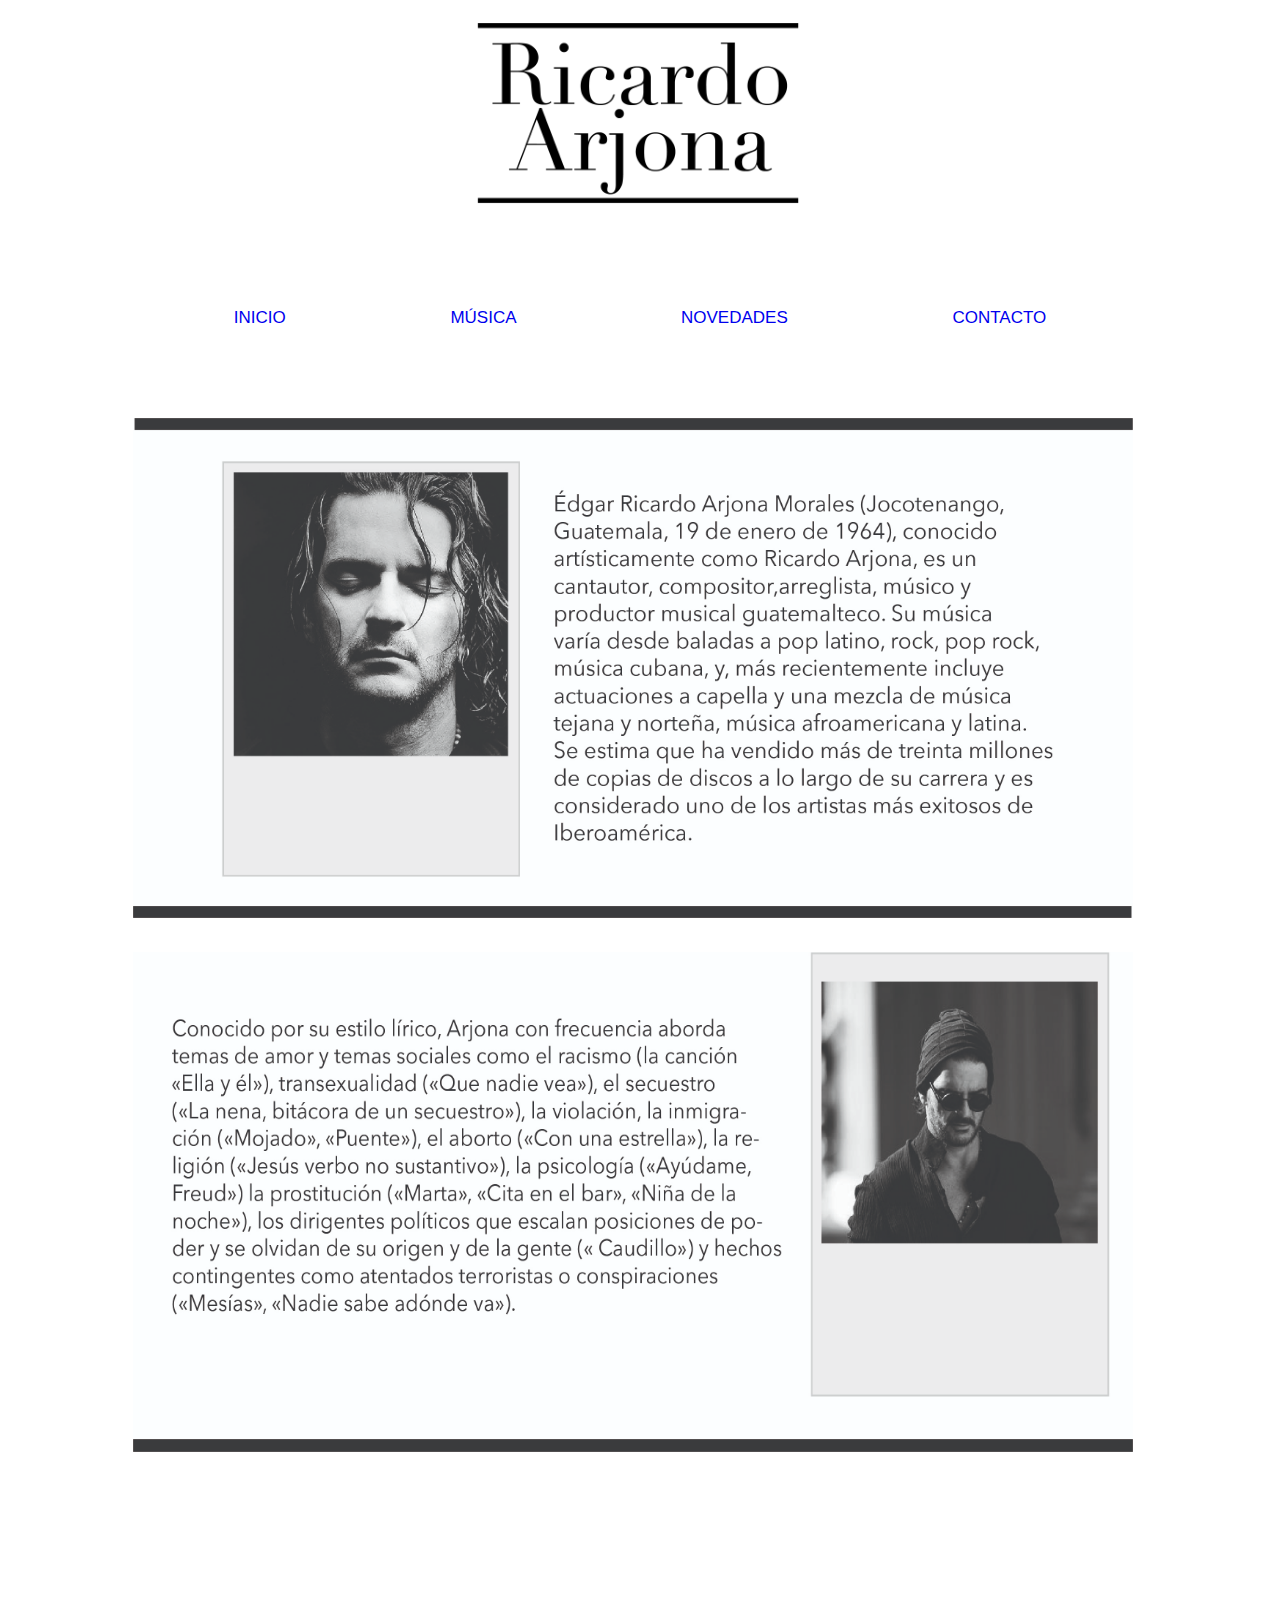
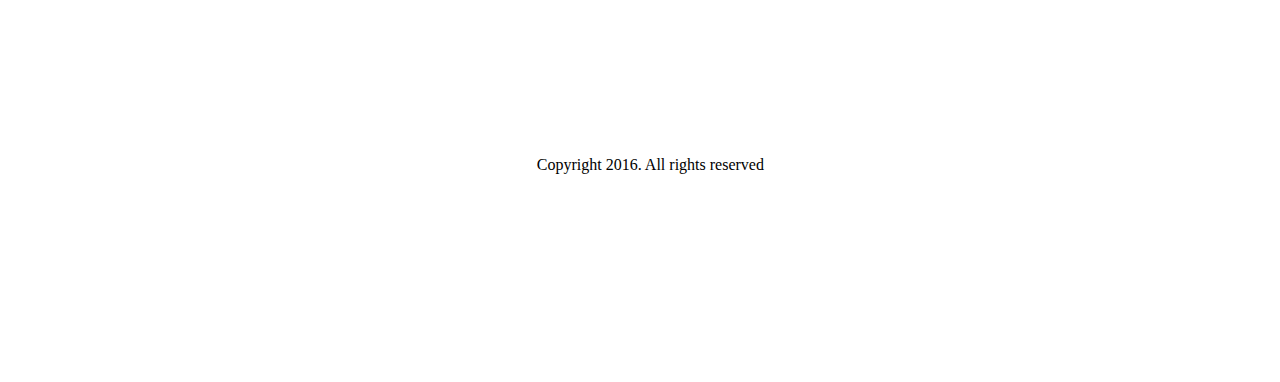
<file: index.html>
<!DOCTYPE html>
<html lang="en">
<head>
    <meta charset="UTF-8">
    <meta name="viewport" content="width=device-width, initial-scale=1.0">
    <meta http-equiv="X-UA-Compatible" content="ie=edge">
    <title>Ricardo Arjona</title>
    <link rel="stylesheet" href="css/style.css">
</head>
<body>
    <header>
           
        <img class="encabezado" src="images/ricardoarjona.png" alt="" width="350">
        
    </header>

    <nav>
        <ul>
           <li><a href="index.html">INICIO</a>
            <li><a href="musica.html">MÚSICA</a></li>
            <li><a href="index.html">NOVEDADES</a>
            <li><a href="index.html">CONTACTO</a>      
              </ul>
    </nav>
 <img class="bio" src="images/bio.jpg" >
 
 <img class="bio" src="images/raa.jpg" >

 <footer> Copyright 2016. All rights reserved </footer>


</body>
</html>
</file>
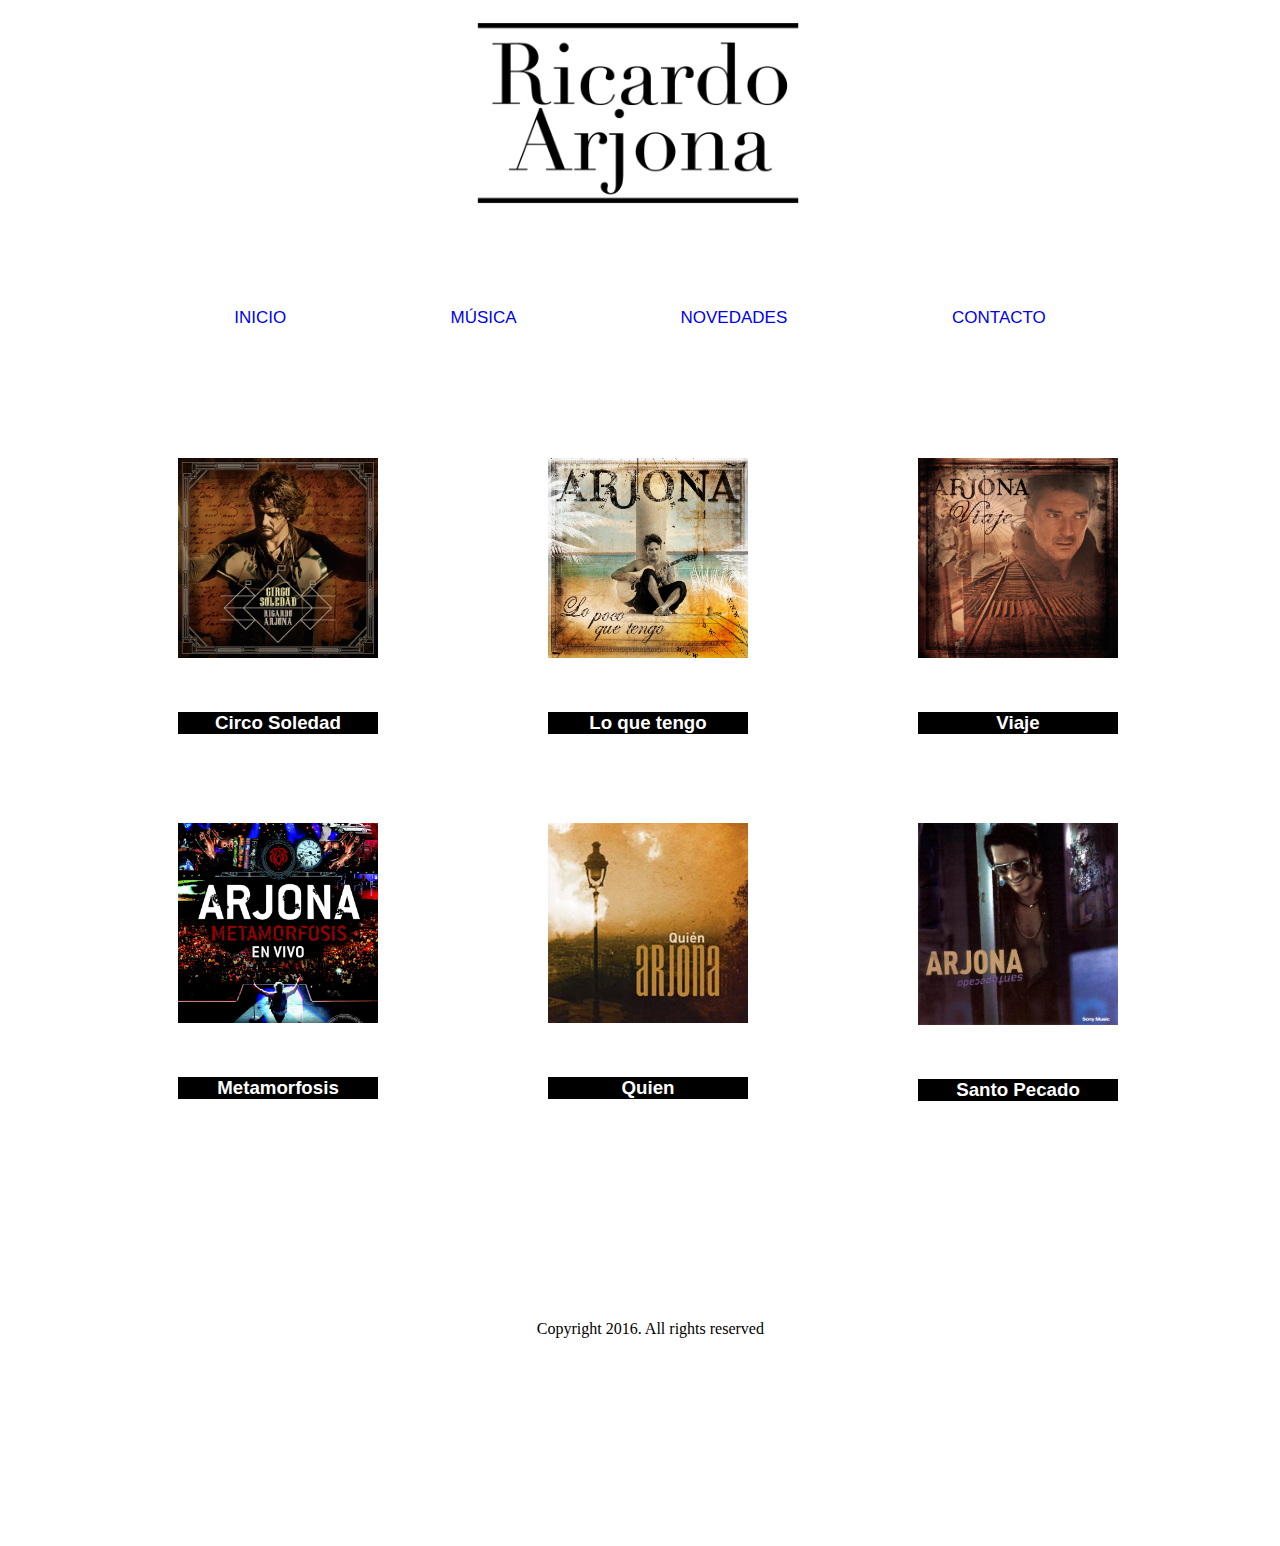
<file: musica.html>
<!DOCTYPE html>
<html lang="en">
<head>
    <meta charset="UTF-8">
    <meta name="viewport" content="width=device-width, initial-scale=1.0">
    <meta http-equiv="X-UA-Compatible" content="ie=edge">
    <title>Ricardo Arjona</title>
    <link rel="stylesheet" href="css/style.css">
</head>
<body>
    <header>
           
        <img class="encabezado" src="images/ricardoarjona.png" alt="" width="350">
        
    </header>

    <nav>
        <ul>
            <li><a href="index.html">INICIO</a></li>
            <li><a href="musica.html">MÚSICA</a>
            <li><a href="musica.html">NOVEDADES</a>
            <li><a href="musica.html">CONTACTO</a>
        </ul>
    </nav>

    <div id="album">
        <img src="images/cover1.jpg" alt="" width="200">
        <h3>Circo Soledad</h3>
    </div>

    <div id="album">
            <img src="images/cover2.jpg" alt="" width="200">
            <h3>Lo que tengo</h3>
     </div>

     <div id="album">
            <img src="images/Cover3.jpg" alt="" width="200">
            <h3>Viaje</h3>
    </div>

    <div id="album">
            <img src="images/cover4.jpg" alt="" width="200">
            <h3>Metamorfosis</h3>
    </div>

    <div id="album">
            <img src="images/cover7.jpg" alt="" width="200">
            <h3>Quien</h3>
    </div>

    <div id="album">
            <img id="fotos" src="images/cover6.jpg" alt="" width="200">
            <h3>Santo Pecado</h3>
    </div>

<footer> Copyright 2016. All rights reserved </footer>


</body>
</html>
</file>
<file: css/style.css>
body{
   font-family: 'Trebuchet MS', 'Lucida Sans Unicode', 'Lucida Grande', 'Lucida Sans',  Arial, sans-serif;

}

.encabezado{
    display: block;  
    margin-left: auto;
    margin-right: auto; 
    margin-bottom: 90px;
    
}

.bio {
    width: 1000px;
    height: 500px;
    margin-left: 125px;
    margin-top: 30px;
}


ul{
    text-align: center; 
    margin-bottom: 60px;
    margin-right: 40px;
}

 li{
    display: inline; 
    padding: 80px;
    font-size: 17px;
   
}



    

#album{
    float: left;
    padding-top: 40px;
    padding-left: 120px;
    text-align: center;
    display: block;
    margin-left: 50px;
    margin-top: 30px;

   

}

 div>img:hover{
    transform: scale(1.35);
} 

h3{
    margin-top: 50px;
    background-color: #000000;
    color: white;
    border: 50px;
    font-family: 'Didact Gothic', sans-serif;
    
}

footer{
    width: 70%;
    margin left: 0 auto;
    margin-right: 0 auto;
    margin-top: 100px;
    margin-bottom: 0px;
    text-align: center;
    color: #000000;
    clear: both;
    
    
    padding: 200px;
    font-family: 'Playfair Display', serif;
}

li a {
    text-decoration: none;
    text-decoration: none;
}
</file>
